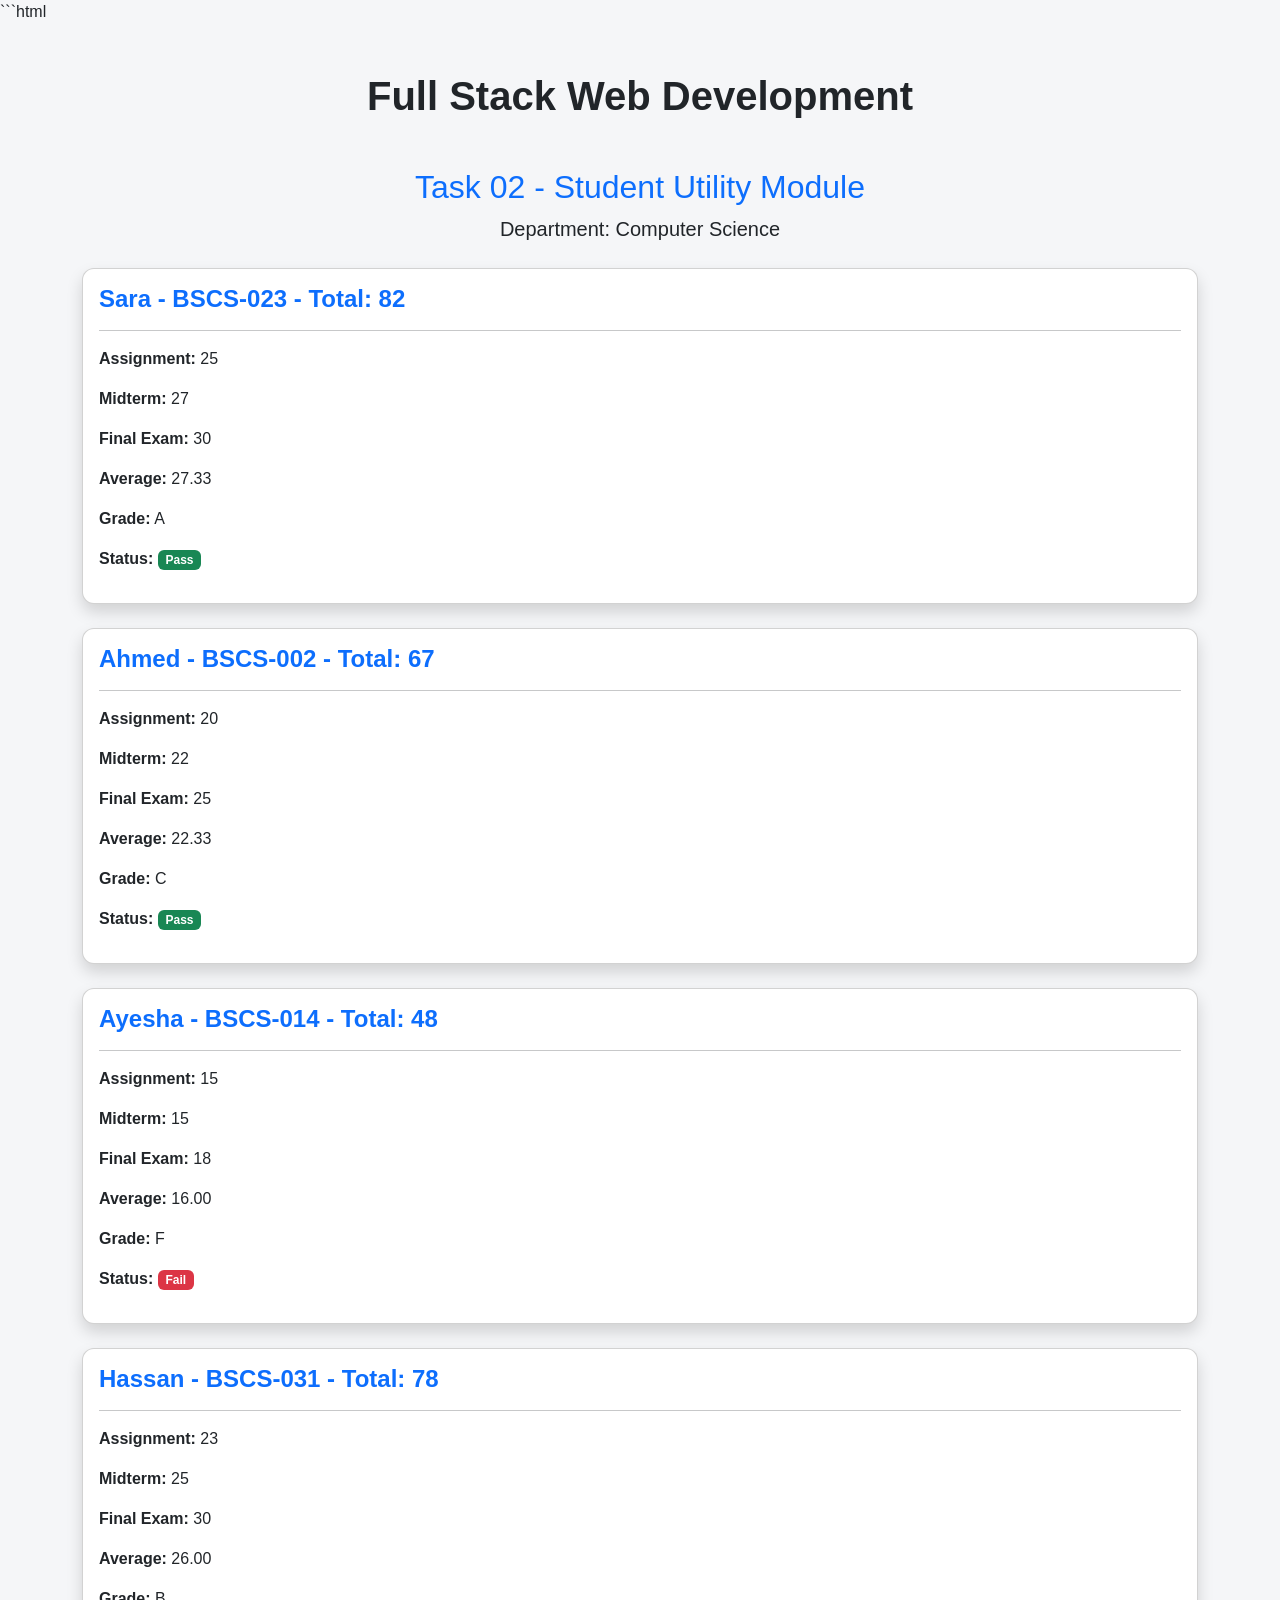
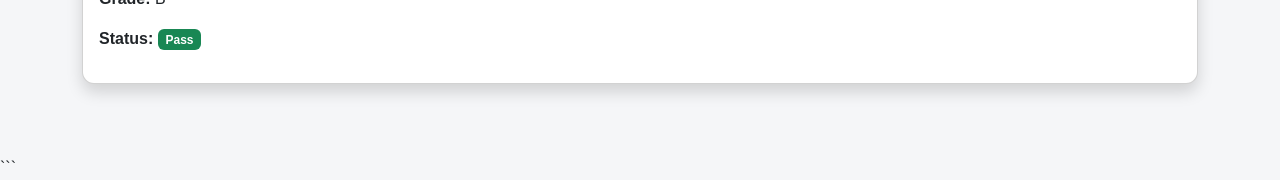
<file: Task 02/index.html>
```html
<!DOCTYPE html>
<html lang="en">

<head>

    <meta charset="UTF-8">

    <meta name="viewport"
        content="width=device-width, initial-scale=1.0">

    <title>Lab 05 - Task 02</title>

    <!-- Bootstrap -->
    <link
        href="https://cdn.jsdelivr.net/npm/bootstrap@5.3.3/dist/css/bootstrap.min.css"
        rel="stylesheet">

    <!-- Custom CSS -->
    <link rel="stylesheet" href="style.css">

</head>

<body>

    <div class="container py-5">

        <h1 class="text-center mb-5">
            Full Stack Web Development
        </h1>

        <div id="task2"></div>

    </div>

    <!-- JavaScript Module -->
    <script type="module" src="./lab05.js"></script>

</body>

</html>
```
</file>
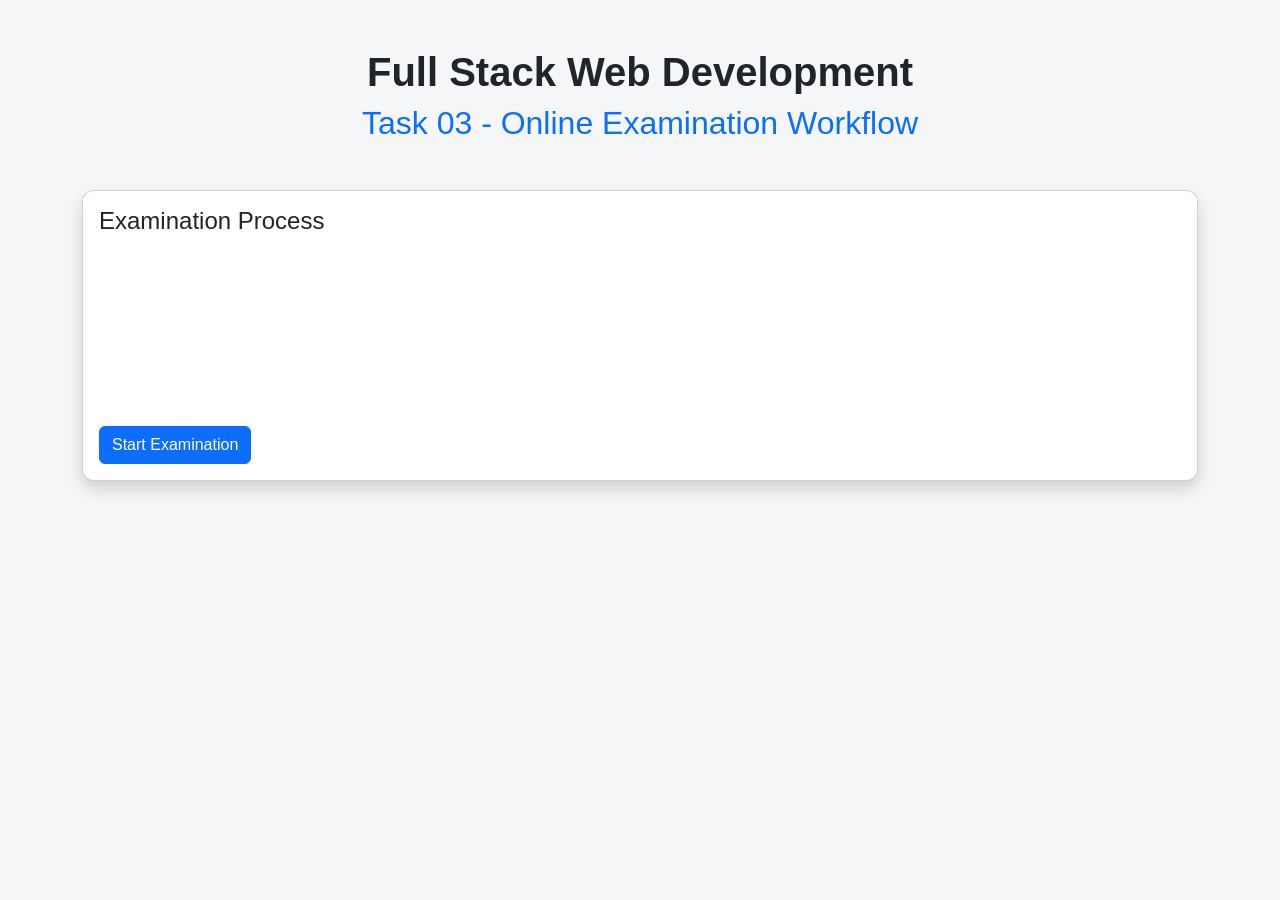
<file: Task 03/index.html>
<!DOCTYPE html>
<html lang="en">

<head>
    <meta charset="UTF-8">
    <meta name="viewport" content="width=device-width, initial-scale=1.0">

    <title>Lab 05 - Task 03</title>

    <!-- Bootstrap -->
    <link
        href="https://cdn.jsdelivr.net/npm/bootstrap@5.3.3/dist/css/bootstrap.min.css"
        rel="stylesheet">

    <!-- Custom CSS -->
    <link rel="stylesheet" href="style.css">
</head>

<body>

    <div class="container py-5">

        <h1 class="text-center mb-2">
            Full Stack Web Development
        </h1>

        <h2 class="text-center text-primary mb-5">
            Task 03 - Online Examination Workflow
        </h2>

        <div class="card shadow">
            <div class="card-body">

                <h4 class="mb-4">
                    Examination Process
                </h4>

                <div id="output"></div>

                <button
                    id="startBtn"
                    class="btn btn-primary mt-3">
                    Start Examination
                </button>

            </div>
        </div>

    </div>

    <script src="lab05.js"></script>

</body>
</html>
</file>
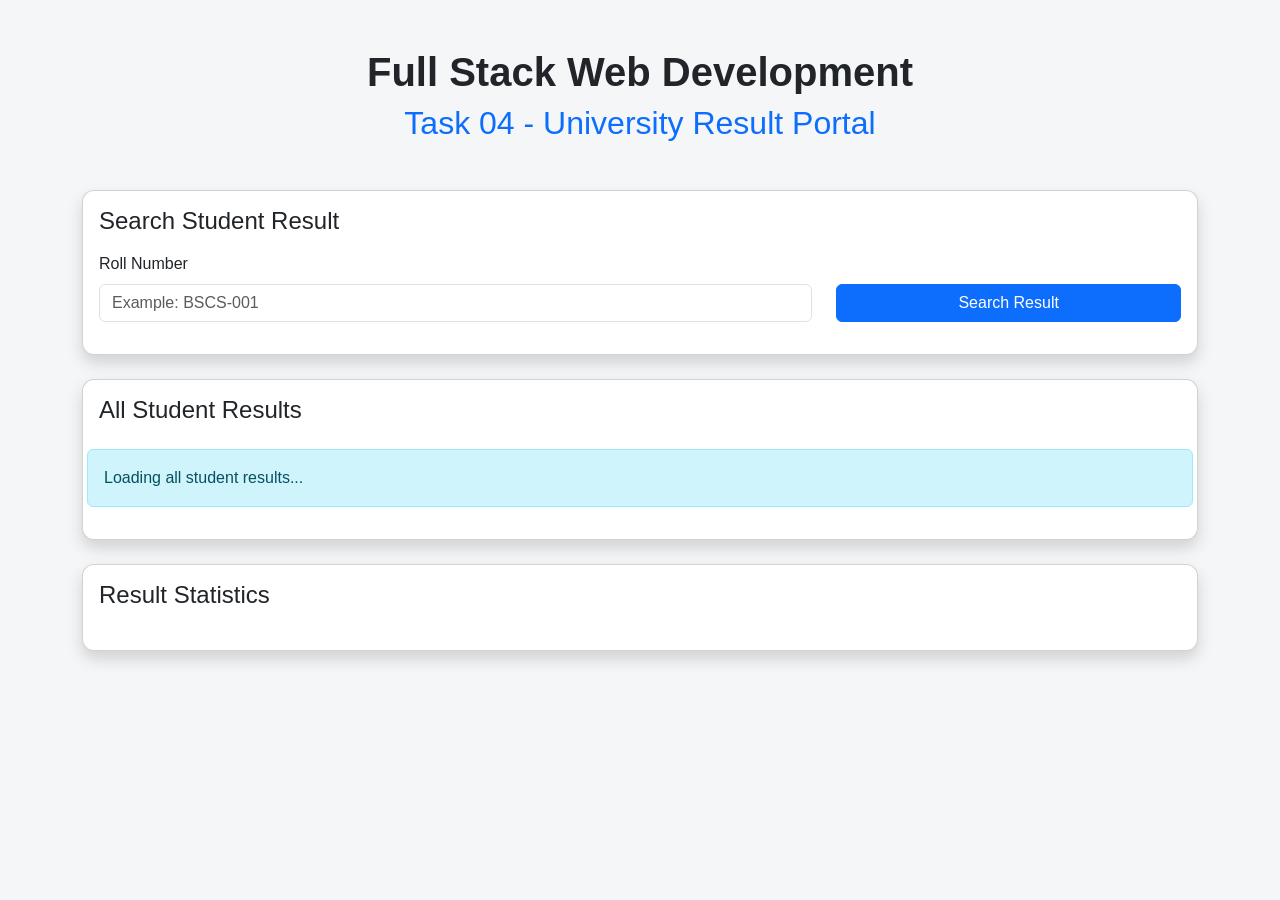
<file: Task 04/index.html>
<!DOCTYPE html>
<html lang="en">

<head>
    <meta charset="UTF-8">
    <meta name="viewport" content="width=device-width, initial-scale=1.0">

    <title>Lab 05 - Task 04</title>

    <!-- Bootstrap -->
    <link
        href="https://cdn.jsdelivr.net/npm/bootstrap@5.3.3/dist/css/bootstrap.min.css"
        rel="stylesheet">

    <!-- Custom CSS -->
    <link rel="stylesheet" href="style.css">
</head>

<body>

    <div class="container py-5">

        <h1 class="text-center mb-2">
            Full Stack Web Development
        </h1>

        <h2 class="text-center text-primary mb-5">
            Task 04 - University Result Portal
        </h2>


        <!-- Search Section -->
        <div class="card shadow mb-4">

            <div class="card-body">

                <h4 class="mb-3">
                    Search Student Result
                </h4>

                <form id="searchForm">

                    <div class="row">

                        <div class="col-md-8 mb-3">
                            <label class="form-label">
                                Roll Number
                            </label>

                            <input
                                type="text"
                                id="rollNumber"
                                class="form-control"
                                placeholder="Example: BSCS-001"
                                required>
                        </div>

                        <div class="col-md-4 d-flex align-items-end mb-3">

                            <button
                                type="submit"
                                class="btn btn-primary w-100">
                                Search Result
                            </button>

                        </div>

                    </div>

                </form>

                <div id="searchResult"></div>

            </div>

        </div>


        <!-- All Results -->
        <div class="card shadow mb-4">

            <div class="card-body">

                <h4 class="mb-4">
                    All Student Results
                </h4>

                <div id="allResults" class="row"></div>

            </div>

        </div>


        <!-- Statistics -->
        <div class="card shadow">

            <div class="card-body">

                <h4 class="mb-4">
                    Result Statistics
                </h4>

                <div id="statistics"></div>

            </div>

        </div>

    </div>


    <!-- JavaScript -->
    <script src="lab05.js"></script>

</body>
</html>
</file>
<file: Task 02/style.css>
body {
    background-color: #f5f6f8;
    font-family: Arial, sans-serif;
}

.card {
    border-radius: 12px;
}

.card-title {
    font-weight: bold;
}

h1 {
    font-weight: bold;
}
</file>
<file: Task 03/style.css>
body {
    background-color: #f5f6f8;
    font-family: Arial, sans-serif;
}

.card {
    border-radius: 12px;
}

h1 {
    font-weight: bold;
}

#output {
    min-height: 150px;
}

.step {
    padding: 10px;
    margin-bottom: 8px;
    border-radius: 6px;
    background-color: #f8f9fa;
}
</file>
<file: Task 04/style.css>
body {
    background-color: #f5f6f8;
    font-family: Arial, sans-serif;
}

h1 {
    font-weight: bold;
}

.card {
    border-radius: 12px;
}

.student-card {
    height: 100%;
}

.result-box {
    margin-top: 15px;
}

.stat-box {
    padding: 20px;
    text-align: center;
    border-radius: 10px;
    background-color: #f8f9fa;
}

.stat-number {
    font-size: 28px;
    font-weight: bold;
}
</file>
